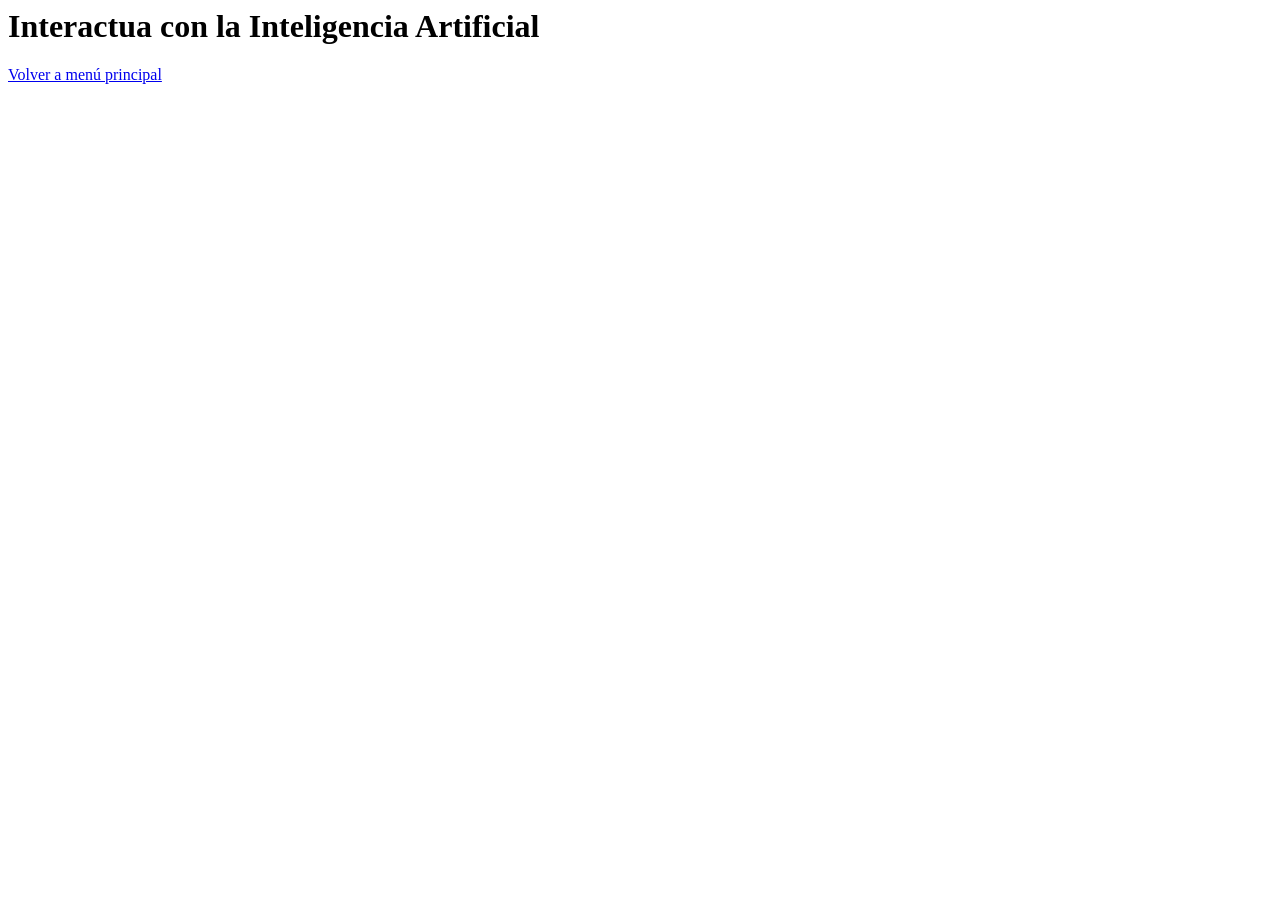
<file: pages/ChatBot.html>
<html lang="en">
<head>
    <meta charset="UTF-8">
    <meta name="viewport" content="width=device-width, initial-scale=1.0">
    <title>TuMejorPrecio</title>
</head>
<body>
    <h1>Interactua con la Inteligencia Artificial</h1>
    <a href="./index.html">Volver a menú principal</a>
</body>
</html>
</file>
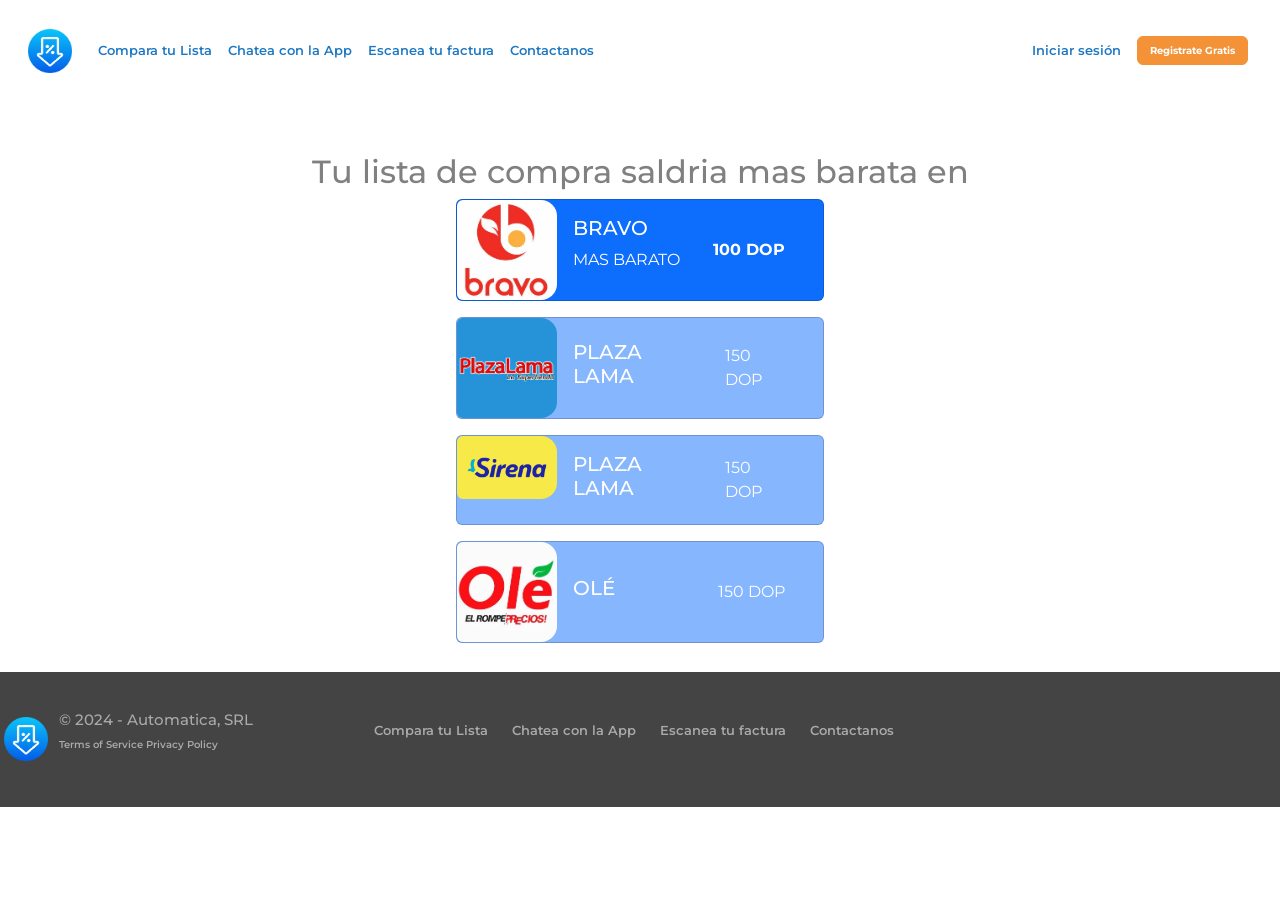
<file: pages/compareprices.html>
<html lang="en">
<head>
    <meta charset="UTF-8">
    <meta name="viewport" content="width=device-width, initial-scale=1.0">
    <link href="https://cdn.jsdelivr.net/npm/bootstrap@5.3.2/dist/css/bootstrap.min.css" rel="stylesheet" integrity="sha384-T3c6CoIi6uLrA9TneNEoa7RxnatzjcDSCmG1MXxSR1GAsXEV/Dwwykc2MPK8M2HN" crossorigin="anonymous">
    <link rel="stylesheet" href="../css/main.css">
    <link rel="preconnect" href="https://fonts.googleapis.com">
    <link rel="preconnect" href="https://fonts.gstatic.com" crossorigin>
    <link href="https://fonts.googleapis.com/css2?family=Montserrat:ital,wght@0,100..900;1,100..900&display=swap" rel="stylesheet">
    <link rel="shortcut icon" href="../images/Lista de Compra Baja.png" type="image/x-icon">
    <meta name="description" content="Descubre dónde comprar más barato con Tu Mejor Lista de Compra. Compara precios en supermercados de República Dominicana y ahorra en cada compra. ¡Empieza a ahorrar ahora!">
    <meta name="keywords" content="precios bajos,supermercados, mercados, colmados,ahorro, comparador de precios, barato"> 
    <title>Comparador de Precios/</title>
</head>


<body id="comparepricesPag">

    <!-- <header>
            <a href="../index.html">
                <img src="../images/Lista de Compra Baja.png" class="img-fluid" width="50" alt="..."></a>
    </header> -->

    <header>
      <div class="container-fluid d-flex">
                          <nav class="navbar navbar-expand-lg bg-body-tertiary" style="background-color: white !important">
                              <div class="container-fluid d-flex flex-row">
                                <a class="navbar-brand" href="../index.html"><img src="../images/Lista de Compra Baja.png" alt=""></a>
                                <button class="navbar-toggler" type="button" data-bs-toggle="collapse" data-bs-target="#navbarNav" aria-controls="navbarNav" aria-expanded="false" aria-label="Toggle navigation">
                                    <span class="navbar-toggler-icon"></span>
                                </button>
                                <div class="collapse navbar-collapse d-flex justify-content-between" id="navbarNav">
                                  <ul class="navbar-nav ">
                                    <li class="nav-item">
                                      <a class="nav-link active" aria-current="page" href="../pages/selectprices.html">Compara tu Lista</a>
                                    </li>
                                    <li class="nav-item text-white">
                                      <a class="nav-link " href="../pages/selectprices.html">Chatea con la App</a>
                                    </li>
                                    <li class="nav-item">
                                      <a class="nav-link" href="../pages/selectprices.html">Escanea tu factura</a>
                                    </li>
                                    <li class="nav-item">
                                      <a class="nav-link" href="../pages/login.html">Contactanos</a>
                                    </li>
                                    <!-- <li class="nav-item">
                                      <a class="nav-link disabled" aria-disabled="true">Disabled</a>
                                    </li> -->
                                  </ul>
                                  <ul class="navbar-nav ">
                                    <li class="nav-item">
                                      <a class="nav-link active" aria-current="page" href="../pages/login.html">Iniciar sesión</a>
                                    </li>
                                    <li class="nav-item">
                                      <a class="nav-link active" aria-current="page" href="../pages/login.html"><button type="button" class="btn btn-warning text-white" style="background-color: f39237;border-color: f39237;font-weight: bold !important;font-size: 10px;">Registrate Gratis</button></a>

                                    </li>
                                  </ul>
                                </div>
                                <!-- <div class="collapse navbar-collapse" id="navbarNav">
                                  <ul class="navbar-nav d-flex justify-content-center">
                                    <li class="nav-item">
                                      <a class="nav-link active" aria-current="page" href="./pages/login.html">Iniciar sesión</a>
                                    </li>
                                    <li class="nav-item">
                                      <a class="nav-link active" aria-current="page" href="./pages/login.html"><button type="button" class="btn btn-warning text-white" style="background-color: f39237;font-weight: bold !important;font-size: 10px;">Registrate Gratis</button></a>

                                    </li>
                                  </ul>
                                </div> -->
                              </div>
                            </nav>
          </div>     
    </header>
    
    <main>
                <div class="main_tittle_comparprices">
                        <h2>Tu lista de compra saldria mas barata en</h2>
                </div>
            <div class="container-fluid d-flex flex-column" style="width: unset;">
                <div class="card mb-3 bg-primary text-white" style="max-width:450px;">
                    <div class="row g-0 ">
                      <div class="col-4 col-md-4 " style="max-width: 100px;">
                        <img src="../images/bravo spmkt.jpg" class="img-fluid rounded-start rounded-4" alt="...">
                      </div>
                      <div class="col-4 col-md-8 d-flex flex-row  ">
                        <div class="card-body">
                          <h5 class="card-title">BRAVO</h5>
                          <p class="card-text ">MAS BARATO</p>
                        </div>
                        <div class="card-body d-flex align-items-center justify-content-end">
                            <p class="card-text fw-bold">100 DOP</p>
                        </div>
                      </div>
                    </div>
                  </div>
                <div class="card mb-3 bg-primary text-white bg-opacity-50" style="max-width:450px;">
                    <div class="row g-0 ">
                      <div class="col-4 col-md-4 " style="max-width: 100px;">
                        <img src="../images/plazalama spmkt.jpg" class="img-fluid rounded-start rounded-4" alt="...">
                      </div>
                      <div class="col-4 col-md-8 d-flex flex-row  ">
                        <div class="card-body d-flex align-items-center">
                          <h5 class="card-title">PLAZA LAMA</h5>
                        </div>
                        <div class="card-body d-flex align-items-center justify-content-end">
                            <p class="card-text">150 DOP</p>
                        </div>
                      </div>
                    </div>
                  </div>
                  <div class="card mb-3 bg-primary text-white bg-opacity-50" style="max-width:450px;">
                    <div class="row g-0 ">
                      <div class="col-4 col-md-4 " style="max-width: 100px;">
                        <img src="../images/sirena spmkt.png" class="img-fluid rounded-start rounded-4" alt="...">
                      </div>
                      <div class="col-4 col-md-8 d-flex flex-row  ">
                        <div class="card-body d-flex align-items-center">
                          <h5 class="card-title">PLAZA LAMA</h5>
                        </div>
                        <div class="card-body d-flex align-items-center justify-content-end">
                            <p class="card-text">150 DOP</p>
                        </div>
                      </div>
                    </div>
                  </div>
                  <div class="card mb-3 bg-primary text-white bg-opacity-50" style="max-width:450px;">
                    <div class="row g-0 ">
                      <div class="col-4 col-md-4 " style="max-width: 100px;">
                        <img src="../images/ole spmkt.jpg" class="img-fluid rounded-start rounded-4" alt="...">
                      </div>
                      <div class="col-4 col-md-8 d-flex flex-row  ">
                        <div class="card-body d-flex align-items-center">
                          <h5 class="card-title">OLÉ</h5>
                        </div>
                        <div class="card-body d-flex align-items-center justify-content-end">
                            <p class="card-text">150 DOP</p>
                        </div>
                      </div>
                    </div>
                  </div>
            </div>
    </main>

    <footer id="footerIndextest1">
      <nav>
        <div class="footer-left-image-indextest1">
            <a href="../index.html" class="image-footer-indextest1">
                <img src="../images/Lista de Compra Baja.png" alt="Tu Mejor lista de precios" ></a>
            </div>
            <div class="footer-left-text-indextest1">
                <h2>© 2024 - Automatica, SRL</h2>
                <p>Terms of Service   Privacy Policy</p>
            </div>
            
        
            <ul class="footer-menu-item1-indextest1">
                <li><a href="../pages/selectprices.html">Compara tu Lista</a></li>
                <li><a href="../pages/selectprices.html">Chatea con la App</a></li>
                <li><a href="../pages/selectprices.html">Escanea tu factura</a></li>
                <li><a href="../pages/login.html">Contactanos</a></li>
             </ul>
      </nav>
    </footer>

    <script src="https://cdn.jsdelivr.net/npm/bootstrap@5.3.2/dist/js/bootstrap.bundle.min.js" integrity="sha384-C6RzsynM9kWDrMNeT87bh95OGNyZPhcTNXj1NW7RuBCsyN/o0jlpcV8Qyq46cDfL" crossorigin="anonymous"></script>
</body>
</html>
</file>
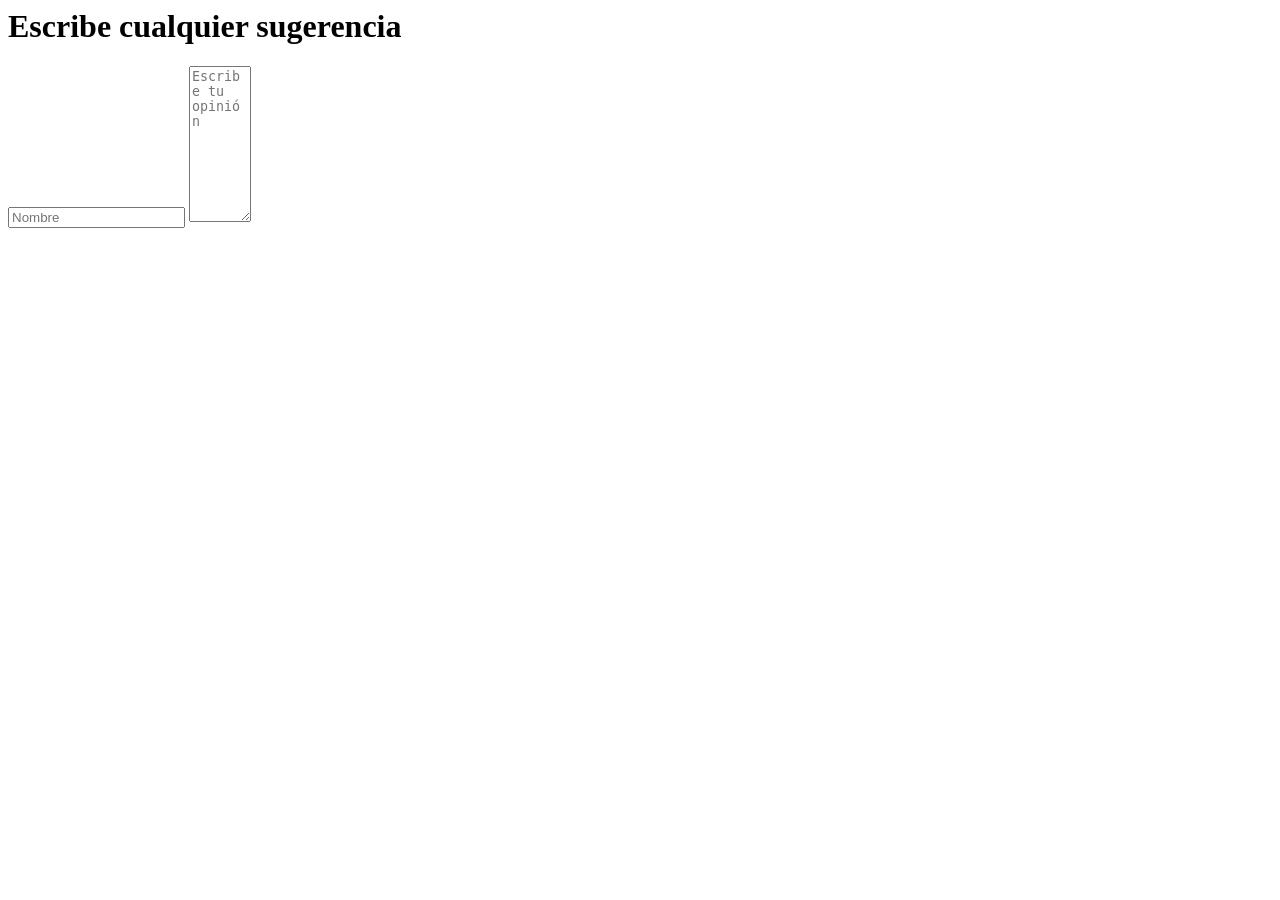
<file: pages/contact.html>
<html lang="en">
<head>
    <meta charset="UTF-8">
    <meta name="viewport" content="width=device-width, initial-scale=1.0">
    <title>Contactanos</title>
</head>
<body>
    
    <h1>Escribe cualquier sugerencia</h1>
    <form action="">
        <input type="text" placeholder="Nombre">
        <textarea name="" id="" cols="5" rows="10" placeholder="Escribe tu opinión"></textarea>

    </form>



</body>
</html>
</file>
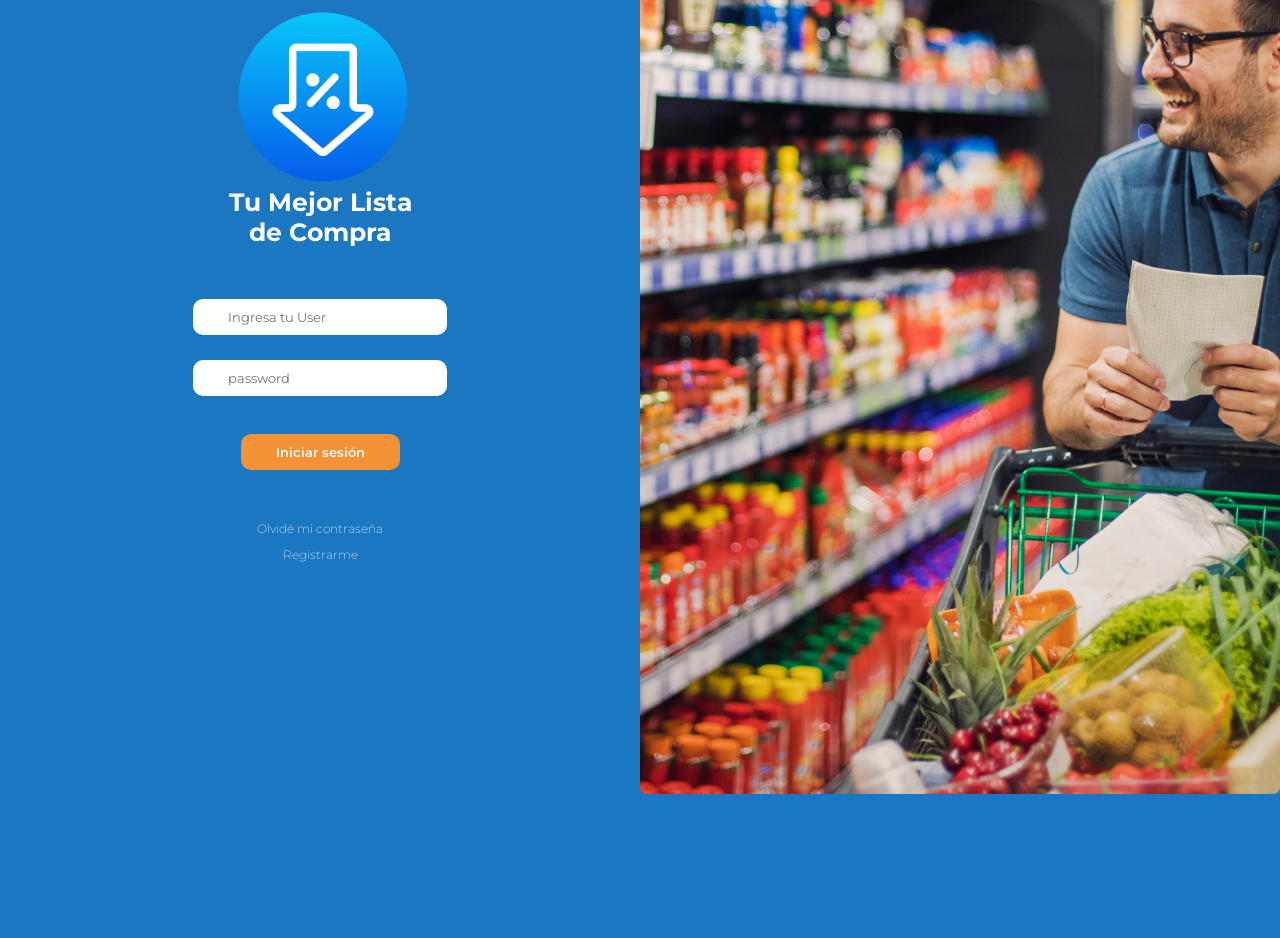
<file: pages/login.html>
<html lang="en">
<head>
    <meta charset="UTF-8">
    <meta name="viewport" content="width=device-width, initial-scale=1.0">
    <title>Tu Mejor Lista de Compra/Log In</title>
    <link rel="preconnect" href="https://fonts.googleapis.com">
    <link rel="preconnect" href="https://fonts.gstatic.com" crossorigin>
    <link href="https://fonts.googleapis.com/css2?family=Montserrat:ital,wght@0,100..900;1,100..900&display=swap" rel="stylesheet">
    <link rel="shortcut icon" href="../images/Lista de Compra Baja.png" type="image/x-icon">
    <link rel="stylesheet" href="../css/main.css">
</head>
<body id="bodyLogin">
    
    <main class="main-login">
        <div class="main-tittle-login">
            <a href="../index.html"><img src="../images/Lista de Compra Baja.png" alt="Logo de Tu mejor precio app"></a>
            <h1>Tu Mejor Lista de Compra</h1>
    
            
            <form action="">
            <input type="text" placeholder="Ingresa tu User">
            <input type="password" placeholder="password">   
            <input type="submit" value="Iniciar sesión">
            </form>
    
            <div class="main-forgetlogin">
                <h3 class="main-forgetlogin1">Olvidé mi contraseña</h3>
                <h3 class="main-forgetlogin2">Registrarme</h3>
            </div>
        </div>
        
        <div class="login-image-mc">
            <img src="../images/hombre comprando.png" alt="">
        </div>


    </main>


</body>
</html>
</file>
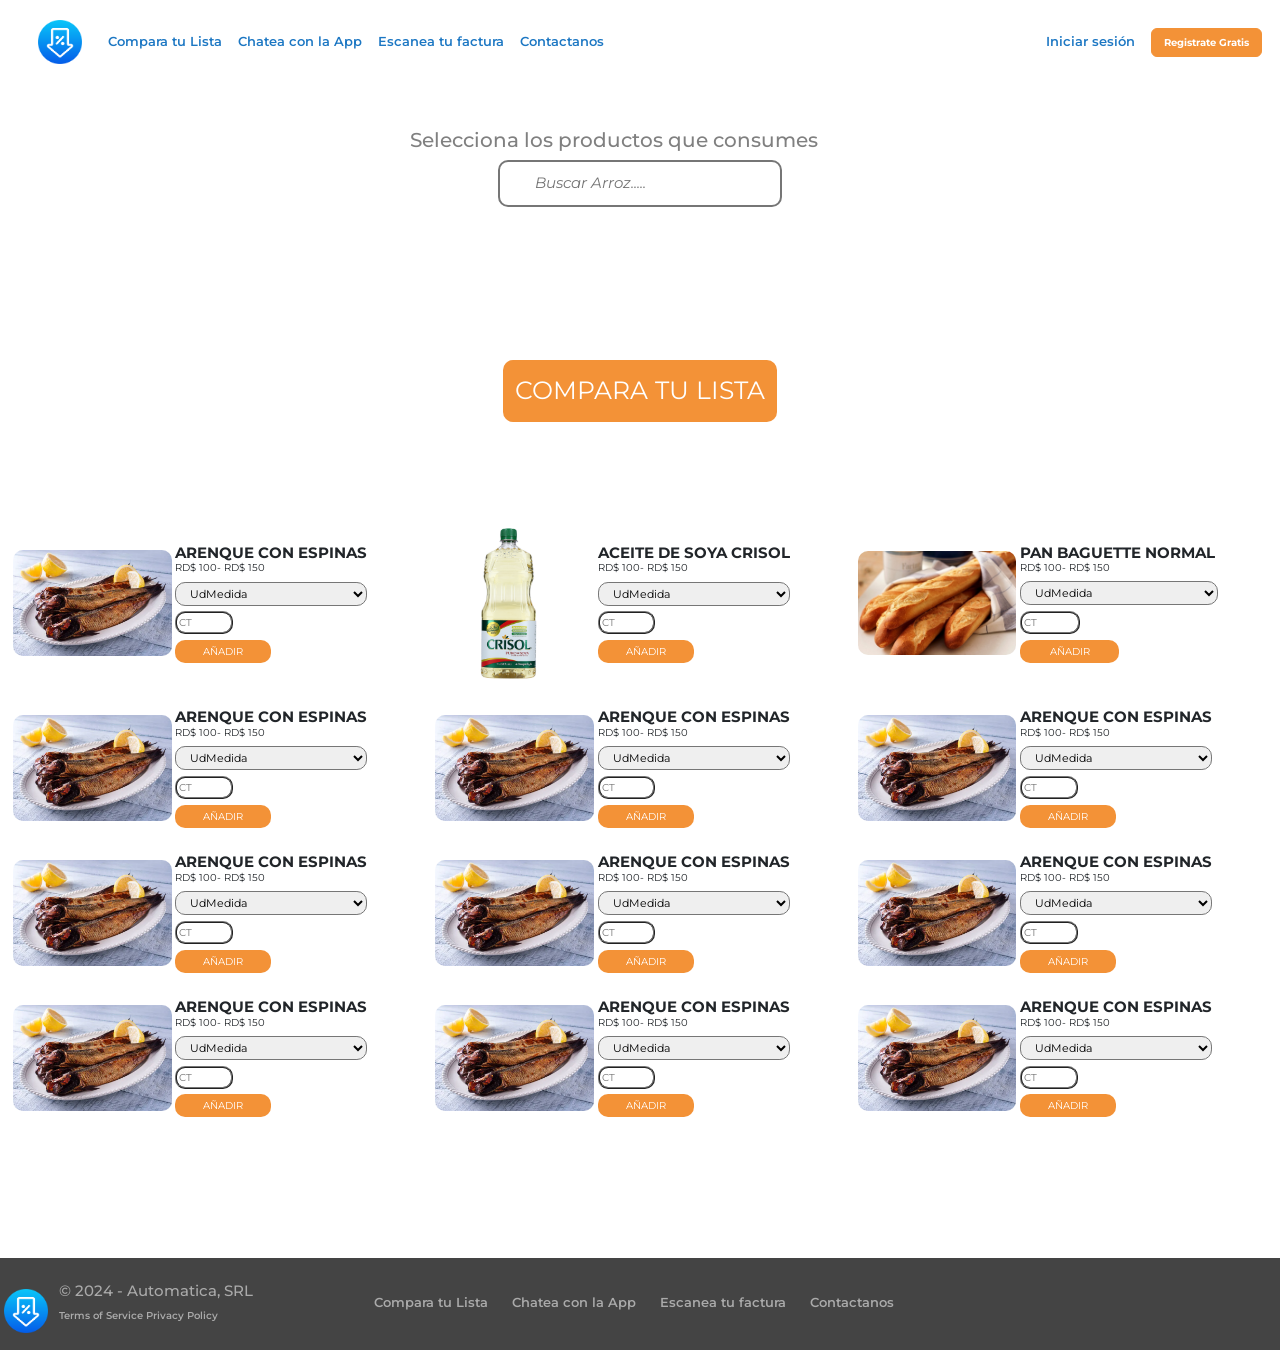
<file: pages/selectprices.html>
<html lang="en">
<head>
    <meta charset="UTF-8">
    <meta name="viewport" content="width=device-width, initial-scale=1.0">
    <link href="https://cdn.jsdelivr.net/npm/bootstrap@5.3.2/dist/css/bootstrap.min.css" rel="stylesheet" integrity="sha384-T3c6CoIi6uLrA9TneNEoa7RxnatzjcDSCmG1MXxSR1GAsXEV/Dwwykc2MPK8M2HN" crossorigin="anonymous">
    <link rel="stylesheet" href="../css/main.css">
    <link rel="preconnect" href="https://fonts.googleapis.com">
    <link rel="preconnect" href="https://fonts.gstatic.com" crossorigin>
    <link href="https://fonts.googleapis.com/css2?family=Montserrat:ital,wght@0,100..900;1,100..900&display=swap" rel="stylesheet">
    <link rel="shortcut icon" href="../images/Lista de Compra Baja.png" type="image/x-icon">
    <meta name="description" content="Descubre dónde comprar más barato con Tu Mejor Lista de Compra. Compara precios en supermercados de República Dominicana y ahorra en cada compra. ¡Empieza a ahorrar ahora!">
    <meta name="keywords" content="precios bajos,supermercados, mercados, colmados,ahorro, comparador de precios, barato">
    <title>Compara tu lista|Tu Mejor Lista de Precios</title>
</head>
<body class="body-selectprices">

    
    <!-- <header style="background-color: unset;">
        <a href="../index.html">
            <img src="../images/Lista de Compra Baja.png" alt="Tu Mejor lista de precios" ></a>
        <h2>Selecciona los productos que consumes</h2>  
    </header> -->

    <header style="background-color: unset;">
        <div class="container-fluid d-flex">
                            <nav class="navbar navbar-expand-lg bg-body-tertiary" style="background-color: white !important">
                                <div class="container-fluid d-flex flex-row">
                                  <a class="navbar-brand" href="../index.html"><img src="../images/Lista de Compra Baja.png" alt=""></a>
                                  <button class="navbar-toggler" type="button" data-bs-toggle="collapse" data-bs-target="#navbarNav" aria-controls="navbarNav" aria-expanded="false" aria-label="Toggle navigation">
                                      <span class="navbar-toggler-icon"></span>
                                  </button>
                                  <div class="collapse navbar-collapse d-flex justify-content-between" id="navbarNav">
                                    <ul class="navbar-nav ">
                                      <li class="nav-item">
                                        <a class="nav-link active" aria-current="page" href="../pages/selectprices.html">Compara tu Lista</a>
                                      </li>
                                      <li class="nav-item text-white">
                                        <a class="nav-link " href="../pages/selectprices.html">Chatea con la App</a>
                                      </li>
                                      <li class="nav-item">
                                        <a class="nav-link" href="../pages/selectprices.html">Escanea tu factura</a>
                                      </li>
                                      <li class="nav-item">
                                        <a class="nav-link" href="../pages/login.html">Contactanos</a>
                                      </li>
                                      <!-- <li class="nav-item">
                                        <a class="nav-link disabled" aria-disabled="true">Disabled</a>
                                      </li> -->
                                    </ul>
                                    <ul class="navbar-nav ">
                                      <li class="nav-item">
                                        <a class="nav-link active" aria-current="page" href="../pages/login.html">Iniciar sesión</a>
                                      </li>
                                      <li class="nav-item">
                                        <a class="nav-link active" aria-current="page" href="../pages/login.html"><button type="button" class="btn btn-warning text-white" style="background-color: f39237;border-color: f39237;font-weight: bold !important;font-size: 10px;">Registrate Gratis</button></a>
  
                                      </li>
                                    </ul>
                                  </div>
                                  <!-- <div class="collapse navbar-collapse" id="navbarNav">
                                    <ul class="navbar-nav d-flex justify-content-center">
                                      <li class="nav-item">
                                        <a class="nav-link active" aria-current="page" href="./pages/login.html">Iniciar sesión</a>
                                      </li>
                                      <li class="nav-item">
                                        <a class="nav-link active" aria-current="page" href="./pages/login.html"><button type="button" class="btn btn-warning text-white" style="background-color: f39237;font-weight: bold !important;font-size: 10px;">Registrate Gratis</button></a>
  
                                      </li>
                                    </ul>
                                  </div> -->
                                </div>
                              </nav>
            </div>     
      </header>



    <main class="main-selectprices">
        <div class="h-Titules" >
            <!-- <a href="../index.html">
                <img src="../images/Lista de Compra Baja.png" alt="Tu Mejor lista de precios" ></a> -->
            <h2>Selecciona los productos que consumes</h2>
        </div>
                    <form action="" class="form-search">
                    <input type="search" name="" id="" placeholder="Buscar Arroz....." autocomplete="on">
                    </form>

                    <div class="main-selectprices-btn">
                        <a href="./compareprices.html"> <input type="submit" value="COMPARA TU LISTA"></a>
                  </div>
                <div class="main-selectprices-items" >
                        <div class="selectprices-item1">
                            <div class="selectprices-item1-image"><img src="../images/Arenque.webp" alt="Arenque"></div>
                                <div class="selectprices-item-1-content">
                                    <h3>ARENQUE CON ESPINAS</h3>
                                    <P>RD$ 100- RD$ 150</P>
                                        <form action="">
                                            <select name="udmedida" id="" >
                                                <option value="udmedida" selected disabled>UdMedida</option>
                                                <option value="libra">LIBRA</option>
                                                <option value="1/4">1/4</option>
                                            </select>
                                            <input type="number" name="Cantidad" id="" placeholder="CT">
                                            <input type="submit" value="AÑADIR">
                                        </form>
                                </div>  
                        </div>
                        <div class="selectprices-item1">
                            <div class="selectprices-item1-image"><img src="../images/AceiteSoyaCrisol.png" alt="Arenque"></div>
                                <div class="selectprices-item-1-content">
                                    <h3>ACEITE DE SOYA CRISOL</h3>
                                    <P>RD$ 100- RD$ 150</P>
                                        <form action="">
                                            <select name="udmedida" id="" >
                                                <option value="udmedida" selected disabled>UdMedida</option>
                                                <option value="BOTELLA 16 OZ">BOTELLA 16 OZ</option>
                                                <option value="GALÓN 128 OZ">GALÓN 128 OZ</option>
                                            </select>
                                            <input type="number" name="Cantidad" id="" placeholder="CT">
                                            <input type="submit" value="AÑADIR">
                                        </form>
                                </div>  
                        </div>
                        <div class="selectprices-item1">
                            <div class="selectprices-item1-image"><img src="../images/Pan Baguette.jpg" alt="Arenque"></div>
                                <div class="selectprices-item-1-content">
                                    <h3>PAN BAGUETTE NORMAL</h3>
                                    <P>RD$ 100- RD$ 150</P>
                                        <form action="">
                                            <select name="udmedida" id="" >
                                                <option value="udmedida" selected disabled>UdMedida</option>
                                                <option value="VIGA FAMILIAR 850 GRAMO">VIGA FAMILIAR 850 GRAMO</option>
                                            </select>
                                            <input type="number" name="Cantidad" id="" placeholder="CT">
                                            <input type="submit" value="AÑADIR">
                                        </form>
                                </div>  
                        </div>
                        <div class="selectprices-item1">
                            <div class="selectprices-item1-image"><img src="../images/Arenque.webp" alt="Arenque"></div>
                                <div class="selectprices-item-1-content">
                                    <h3>ARENQUE CON ESPINAS</h3>
                                    <P>RD$ 100- RD$ 150</P>
                                        <form action="">
                                            <select name="udmedida" id="" >
                                                <option value="udmedida" selected disabled>UdMedida</option>
                                                <option value="libra">LIBRA</option>
                                                <option value="1/4">1/4</option>
                                            </select>
                                            <input type="number" name="Cantidad" id="" placeholder="CT">
                                            <input type="submit" value="AÑADIR">
                                        </form>
                                </div>  
                        </div>
                        <div class="selectprices-item1">
                            <div class="selectprices-item1-image"><img src="../images/Arenque.webp" alt="Arenque"></div>
                                <div class="selectprices-item-1-content">
                                    <h3>ARENQUE CON ESPINAS</h3>
                                    <P>RD$ 100- RD$ 150</P>
                                        <form action="">
                                            <select name="udmedida" id="" >
                                                <option value="udmedida" selected disabled>UdMedida</option>
                                                <option value="libra">LIBRA</option>
                                                <option value="1/4">1/4</option>
                                            </select>
                                            <input type="number" name="Cantidad" id="" placeholder="CT">
                                            <input type="submit" value="AÑADIR">
                                        </form>
                                </div>  
                        </div>
                        <div class="selectprices-item1">
                            <div class="selectprices-item1-image"><img src="../images/Arenque.webp" alt="Arenque"></div>
                                <div class="selectprices-item-1-content">
                                    <h3>ARENQUE CON ESPINAS</h3>
                                    <P>RD$ 100- RD$ 150</P>
                                        <form action="">
                                            <select name="udmedida" id="" >
                                                <option value="udmedida" selected disabled>UdMedida</option>
                                                <option value="libra">LIBRA</option>
                                                <option value="1/4">1/4</option>
                                            </select>
                                            <input type="number" name="Cantidad" id="" placeholder="CT">
                                            <input type="submit" value="AÑADIR">
                                        </form>
                                </div>  
                        </div>
                        <div class="selectprices-item1">
                            <div class="selectprices-item1-image"><img src="../images/Arenque.webp" alt="Arenque"></div>
                                <div class="selectprices-item-1-content">
                                    <h3>ARENQUE CON ESPINAS</h3>
                                    <P>RD$ 100- RD$ 150</P>
                                        <form action="">
                                            <select name="udmedida" id="" >
                                                <option value="udmedida" selected disabled>UdMedida</option>
                                                <option value="libra">LIBRA</option>
                                                <option value="1/4">1/4</option>
                                            </select>
                                            <input type="number" name="Cantidad" id="" placeholder="CT">
                                            <input type="submit" value="AÑADIR">
                                        </form>
                                </div>  
                        </div>
                        <div class="selectprices-item1">
                            <div class="selectprices-item1-image"><img src="../images/Arenque.webp" alt="Arenque"></div>
                                <div class="selectprices-item-1-content">
                                    <h3>ARENQUE CON ESPINAS</h3>
                                    <P>RD$ 100- RD$ 150</P>
                                        <form action="">
                                            <select name="udmedida" id="" >
                                                <option value="udmedida" selected disabled>UdMedida</option>
                                                <option value="libra">LIBRA</option>
                                                <option value="1/4">1/4</option>
                                            </select>
                                            <input type="number" name="Cantidad" id="" placeholder="CT">
                                            <input type="submit" value="AÑADIR">
                                        </form>
                                </div>  
                        </div>
                        <div class="selectprices-item1">
                            <div class="selectprices-item1-image"><img src="../images/Arenque.webp" alt="Arenque"></div>
                                <div class="selectprices-item-1-content">
                                    <h3>ARENQUE CON ESPINAS</h3>
                                    <P>RD$ 100- RD$ 150</P>
                                        <form action="">
                                            <select name="udmedida" id="" >
                                                <option value="udmedida" selected disabled>UdMedida</option>
                                                <option value="libra">LIBRA</option>
                                                <option value="1/4">1/4</option>
                                            </select>
                                            <input type="number" name="Cantidad" id="" placeholder="CT">
                                            <input type="submit" value="AÑADIR">
                                        </form>
                                </div>  
                        </div>
                        <div class="selectprices-item1">
                            <div class="selectprices-item1-image"><img src="../images/Arenque.webp" alt="Arenque"></div>
                                <div class="selectprices-item-1-content">
                                    <h3>ARENQUE CON ESPINAS</h3>
                                    <P>RD$ 100- RD$ 150</P>
                                        <form action="">
                                            <select name="udmedida" id="" >
                                                <option value="udmedida" selected disabled>UdMedida</option>
                                                <option value="libra">LIBRA</option>
                                                <option value="1/4">1/4</option>
                                            </select>
                                            <input type="number" name="Cantidad" id="" placeholder="CT">
                                            <input type="submit" value="AÑADIR">
                                        </form>
                                </div>  
                        </div>
                        <div class="selectprices-item1">
                            <div class="selectprices-item1-image"><img src="../images/Arenque.webp" alt="Arenque"></div>
                                <div class="selectprices-item-1-content">
                                    <h3>ARENQUE CON ESPINAS</h3>
                                    <P>RD$ 100- RD$ 150</P>
                                        <form action="">
                                            <select name="udmedida" id="" >
                                                <option value="udmedida" selected disabled>UdMedida</option>
                                                <option value="libra">LIBRA</option>
                                                <option value="1/4">1/4</option>
                                            </select>
                                            <input type="number" name="Cantidad" id="" placeholder="CT">
                                            <input type="submit" value="AÑADIR">
                                        </form>
                                </div>  
                        </div>
                        <div class="selectprices-item1">
                            <div class="selectprices-item1-image"><img src="../images/Arenque.webp" alt="Arenque"></div>
                                <div class="selectprices-item-1-content">
                                    <h3>ARENQUE CON ESPINAS</h3>
                                    <P>RD$ 100- RD$ 150</P>
                                        <form action="">
                                            <select name="udmedida" id="" >
                                                <option value="udmedida" selected disabled>UdMedida</option>
                                                <option value="libra">LIBRA</option>
                                                <option value="1/4">1/4</option>
                                            </select>
                                            <input type="number" name="Cantidad" id="" placeholder="CT">
                                            <input type="submit" value="AÑADIR">
                                        </form>
                                </div>  
                        </div>
                </div>

    </main>
    <footer id="footerIndextest1">
      <nav>
        <div class="footer-left-image-indextest1">
            <a href="../index.html" class="image-footer-indextest1">
                <img src="../images/Lista de Compra Baja.png" alt="Tu Mejor lista de precios" ></a>
            </div>
            <div class="footer-left-text-indextest1">
                <h2>© 2024 - Automatica, SRL</h2>
                <p>Terms of Service   Privacy Policy</p>
            </div>
            
        
            <ul class="footer-menu-item1-indextest1">
                <li><a href="../pages/selectprices.html">Compara tu Lista</a></li>
                <li><a href="../pages/selectprices.html">Chatea con la App</a></li>
                <li><a href="../pages/selectprices.html">Escanea tu factura</a></li>
                <li><a href="../pages/login.html">Contactanos</a></li>
             </ul>
      </nav>
    </footer>
    <script src="https://cdn.jsdelivr.net/npm/bootstrap@5.3.2/dist/js/bootstrap.bundle.min.js" integrity="sha384-C6RzsynM9kWDrMNeT87bh95OGNyZPhcTNXj1NW7RuBCsyN/o0jlpcV8Qyq46cDfL" crossorigin="anonymous"></script>
</body>
</html>
</file>
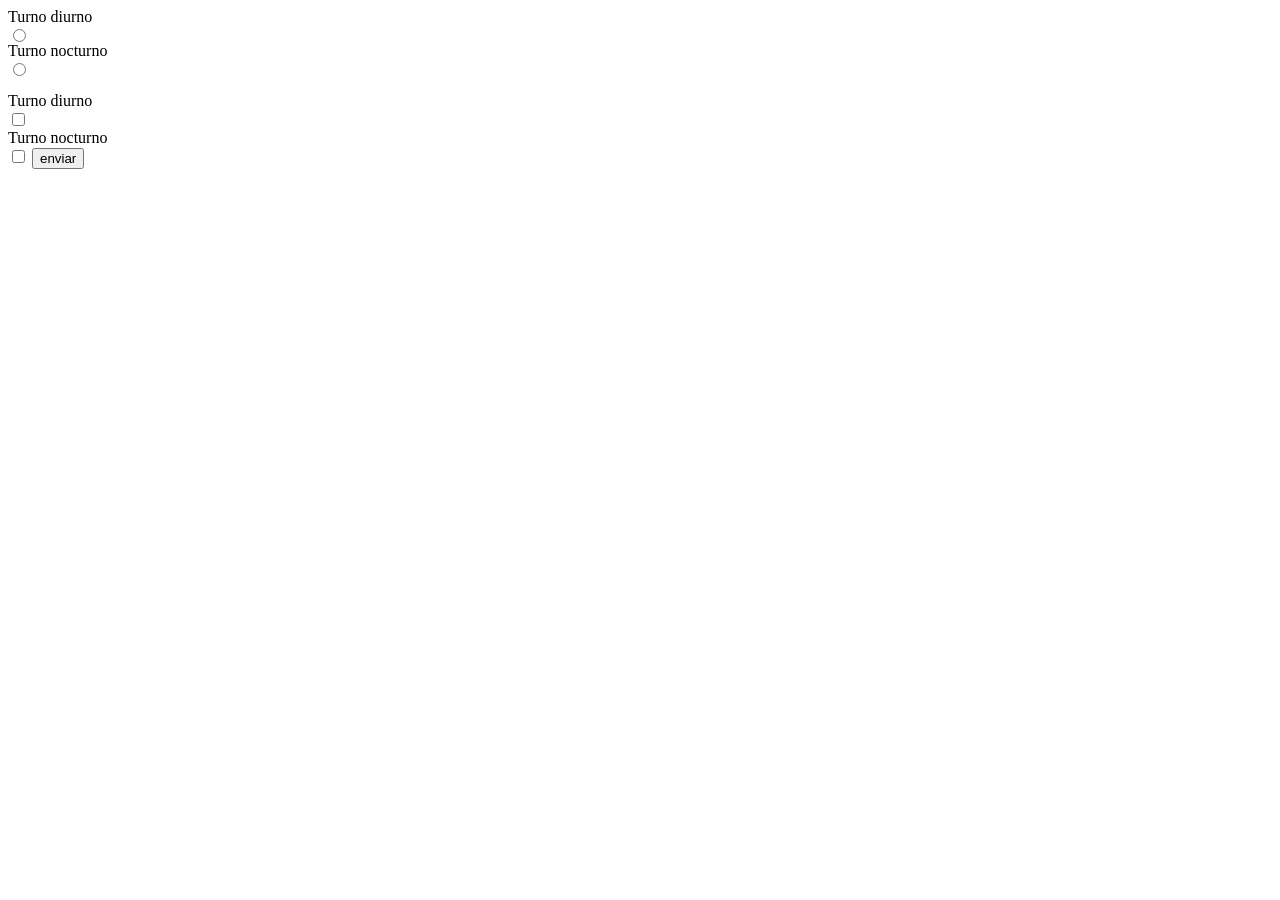
<file: pages/survey.html>
<html lang="en">
<head>
    <meta charset="UTF-8">
    <meta name="viewport" content="width=device-width, initial-scale=1.0">
    <title>Encuesta</title>
</head>
<body>
    <form action="">
    <div>Turno diurno</div>
    <input type="radio" name="turno" value="diurno">
    <div>Turno nocturno</div>
    <input type="radio" name="turno" value="nocturno">
    </form>

    <form action="">
        <div>Turno diurno</div>
        <input type="checkbox" name="turno" value="diurno">
        <div>Turno nocturno</div>
        <input type="checkbox" name="turno" value="nocturno">
        <input type="submit" value="enviar">
        </form>

</body>
</html>
</file>
<file: css/main.css>
@charset "UTF-8";
* {
  margin: 0;
  padding: 0;
  font-family: Montserrat, sans-serif;
}

@keyframes aparecer {
  0% {
    opacity: 0;
  }
  100% {
    opacity: 1;
  }
}
header .collapse .navbar-collapse .d-flex .justify-content-between {
  display: flex !important;
  justify-content: space-between !important;
}
header nav {
  width: 100%;
  font-size: small;
  font-weight: 580;
  display: flex;
  flex-direction: row;
  justify-content: space-between;
  align-items: center;
  margin-top: 1%;
  position: fixed;
  padding: 12px 10px;
  background-color: #1c77c3;
}
header nav img {
  width: 50;
  display: flex;
  margin-left: 2%;
}
header .image-header {
  width: 50;
  margin-left: 2%;
}
header nav ul {
  text-decoration: none;
  list-style-type: none;
  display: flex;
  flex-direction: row;
  justify-content: space-between;
  align-items: center;
}
header nav ul a {
  text-decoration: none;
  color: white;
  padding: 12px;
}
header nav ul a:active {
  color: gray;
}

.header-menu-item1 {
  margin-left: 10%;
}

.header-menu-item2 {
  margin-right: 1.5%;
}

.header-menu-item2-botton a {
  background-color: f39237;
  border-radius: 0.63rem;
  border-color: #f39237 !important;
}

.header-menu-item2-botton a:hover {
  background-color: white;
  color: #f39237;
  border-radius: 0.63rem;
  border-color: #f39237;
}

body header {
  background-color: #1c77c3;
}
body main {
  background-color: #1c77c3;
}

/* boton header hover */
#seccionIndexTest1 .btn.btn-warning.text-white:hover {
  background-color: white !important;
  color: #f39237 !important;
}

#navbarNav .nav-link {
  color: white !important;
}

.text-center {
  color: white !important;
}

.main_h1_tittlindext {
  display: flex;
  text-align: center;
  font-weight: bolder;
  color: white;
}

/* IndexTest Html */
#seccionIndexTest3 .main_h2_section3 {
  display: flex !important;
  text-align: center !important;
}

.row.d-flex.flex-row-reverse #seccionIndexTest3:nth-child(3) {
  margin-top: 5% !important;
}

/* boton del fron principal */
.btn.btn-warning.text-white #seccionIndexTest1:hover {
  background-color: white !important;
  color: #f39237 !important;
}

.main_h1_tittlindext3 {
  display: flex;
  text-align: center;
  font-weight: bolder;
  color: #021f54;
}

/* Estilo de la pagina Log In */
#bodyLogin {
  background-color: #1c77c3;
}
#bodyLogin .main-login {
  display: flex;
  flex-direction: row;
  color: white;
  margin-top: -3%;
}
#bodyLogin .main-login h1 {
  margin-top: -7%;
  font-size: 25px;
  width: 210px;
  text-align: center;
}
#bodyLogin .main-login .main-tittle-login, #bodyLogin .main-login .main-tittle-login form {
  display: flex;
  flex-direction: column;
  justify-content: space-evenly;
  align-items: center;
}
#bodyLogin .main-login .main-tittle-login form input {
  background-color: white;
  border-style: none;
  border-radius: 0.63rem;
  padding: 10px 35px;
  margin: 5%;
}
#bodyLogin .main-login .main-tittle-login form [type=submit] {
  background-color: f39237;
  border-radius: 0.63rem;
  padding: 10px 35px;
  color: white;
  margin-top: 10%;
  font-weight: 580;
}
#bodyLogin .main-login .main-tittle-login a {
  width: 30%;
  margin-left: 1%;
}
#bodyLogin .main-login .main-tittle-login img {
  width: 100%;
}
#bodyLogin .main-login .main-tittle-login .main-forgetlogin {
  display: flex;
  flex-direction: column;
  text-align: center;
  font-size: 10px;
}
#bodyLogin .main-login .main-tittle-login .main-forgetlogin .main-forgetlogin2 {
  margin-top: 10%;
}
#bodyLogin .main-login .main-tittle-login .main-forgetlogin .main-forgetlogin1, #bodyLogin .main-login .main-tittle-login .main-forgetlogin .main-forgetlogin2 {
  font-weight: 200;
}
#bodyLogin .login-image-mc img {
  height: 130%;
  width: 100%;
  border-radius: 0.44rem;
  object-fit: cover;
  object-position: center;
}

@media (max-width: 480px) {
  /* login para mobiles */
  #bodyLogin {
    background-color: #1c77c3;
  }
  #bodyLogin .main-login {
    display: flex;
    color: white;
    margin-top: 8%;
  }
  #bodyLogin .main-login .main-tittle-login h1 {
    margin-top: 2%;
    font-size: 40px;
    width: 80%;
  }
  #bodyLogin .main-login .main-tittle-login img {
    margin-top: 15%;
  }
  #bodyLogin .main-login .main-tittle-login form {
    margin-top: 10%;
  }
  #bodyLogin .main-login .main-tittle-login form input {
    padding: 20px 55px;
  }
  #bodyLogin .main-login .main-tittle-login form [type=submit] {
    font-size: 17px;
  }
  #bodyLogin .main-login .main-forgetlogin {
    margin-top: 5%;
    font-size: 12px;
  }
  #bodyLogin .login-image-mc img {
    display: none;
  }
}
/* Estilo de la pagina Select Prices */
/* Estilo GRID */
.body-selectprices {
  display: grid;
  grid-template-columns: repeat(3, 1fr);
  grid-template-rows: auto auto auto;
  grid-template-areas: "header header header" "main main main" "footer footer footer";
}
.body-selectprices header {
  background-color: white;
}
.body-selectprices header #navbarNav .nav-link {
  color: #1c77c3 !important;
}
.body-selectprices header nav ul a:active {
  color: gray;
}
.body-selectprices header .collapse .navbar-collapse .d-flex .justify-content-between {
  display: flex !important;
  justify-content: space-between !important;
}
.body-selectprices header nav {
  width: 100%;
  font-size: small;
  font-weight: 580;
  display: flex;
  flex-direction: row;
  justify-content: space-between;
  align-items: center;
  margin-top: unset;
  position: fixed;
  padding: 12px 10px;
  background-color: #1c77c3;
}
.body-selectprices header nav img {
  width: 50;
  display: flex;
  margin-left: 2%;
}
.body-selectprices header .image-header {
  width: 50;
  margin-left: 2%;
}
.body-selectprices header nav ul {
  text-decoration: none;
  list-style-type: none;
  display: flex;
  flex-direction: column;
  justify-content: space-between;
  align-items: center;
}
.body-selectprices header nav ul a {
  text-decoration: none;
  color: white;
  padding: 12px;
}
.body-selectprices header nav ul a:active {
  color: gray;
}
.body-selectprices .header-menu-item1 {
  margin-left: 10%;
}
.body-selectprices .header-menu-item2 {
  margin-right: 1.5%;
}
.body-selectprices .header-menu-item2-botton a {
  background-color: f39237;
  border-radius: 0.63rem;
  border-color: #f39237 !important;
}
.body-selectprices .header-menu-item2-botton a:hover {
  background-color: white;
  color: #f39237;
  border-radius: 0.63rem;
  border-color: #f39237;
}
.body-selectprices main {
  background-color: white;
  grid-area: main;
}
.body-selectprices footer {
  background-color: gray;
  grid-area: footer;
  margin-top: 10%;
  height: 40%;
}
.body-selectprices footer nav {
  height: 100% !important;
  width: 100%;
  font-size: small;
  font-weight: 580;
  display: flex;
  flex-direction: row;
  align-items: center;
  margin-top: 1% !important;
  position: sticky;
  justify-content: flex-start !important;
  background-color: 444444;
}

/* Main Selectprices */
.main-selectprices {
  display: flex;
  flex-direction: column;
  justify-content: center;
  margin-top: 10%;
}
.main-selectprices .h-Titules {
  /* Estilo Post Header SelectPrices */
  display: flex;
  flex-direction: row;
  align-items: center;
  color: gray;
  background-color: white;
  grid-area: header;
}
.main-selectprices .h-Titules a {
  width: 50;
  margin-left: 2%;
}
.main-selectprices .h-Titules img {
  width: 50;
}
.main-selectprices .h-Titules h2 {
  margin-left: 32%;
  font-size: 20px !important;
}
.main-selectprices .form-search {
  display: flex;
  justify-content: center;
  margin-bottom: 7%;
}
.main-selectprices .form-search input {
  border-radius: 0.63rem;
  border-style: solid;
  padding: 10px 35px;
  font-style: italic;
  font-size: 15px;
}

/* Items de buscar */
.main-selectprices-items {
  display: flex;
  flex-direction: row;
  font-size: 10px !important;
  flex-wrap: wrap;
}

.selectprices-item1 {
  display: flex;
  flex-direction: row;
  align-items: center;
  width: 31%;
  margin: 1%;
  font-size: 10px !important;
}

.selectprices-item1-image {
  width: 40%;
}
.selectprices-item1-image img {
  width: 100%;
  border-radius: 0.63rem;
  object-fit: cover;
}

.selectprices-item-1-content {
  display: flex;
  flex-direction: column;
  margin-left: 1%;
}
.selectprices-item-1-content h3 {
  font-size: 1.5em;
  font-weight: bolder;
}
.selectprices-item-1-content p {
  margin-top: -5%;
}
.selectprices-item-1-content form {
  display: flex;
  flex-direction: column;
}
.selectprices-item-1-content form select {
  border-radius: 0.63rem;
  border-style: solid;
  padding: 3px 10px;
  width: 100%;
  margin-bottom: unset;
  font-size: 11px;
  margin-top: -5%;
}
.selectprices-item-1-content form input[type=number] {
  width: 30%;
  padding: 2px;
  border-radius: 0.63rem;
  margin-bottom: 3%;
  border-style: ridge;
  font-size: 10px;
  margin-top: 3%;
}
.selectprices-item-1-content form input[type=submit] {
  width: 50%;
  background-color: f39237;
  color: white;
  border-style: none;
  padding: 4px;
  border-radius: 0.63rem;
  font-size: 10px;
  cursor: pointer;
}
.selectprices-item-1-content form input[type=submit]:hover {
  width: 50%;
  background-color: white;
  border-color: f39237;
  color: f39237;
  border-style: solid;
  border-width: 1px;
  padding: 4px;
  border-radius: 0.63rem;
  font-size: 10px;
}

.main-selectprices-btn {
  display: flex;
  justify-content: center;
  margin-top: 5%;
  margin-bottom: 7%;
}
.main-selectprices-btn input {
  background-color: f39237;
  color: white;
  border-style: none;
  padding: 12px;
  border-radius: 0.63rem;
  font-size: 25px;
  font-weight: 400;
  width: fit-content;
}
.main-selectprices-btn input:hover {
  color: f39237;
  background-color: white;
  border-style: solid;
  border-color: #f39237;
  cursor: pointer;
}

/* Pagina Compare Prices */
#comparepricesPag header {
  background-color: white;
}
#comparepricesPag header #navbarNav .nav-link {
  color: #1c77c3 !important;
}
#comparepricesPag header nav ul a:active {
  color: gray;
}
#comparepricesPag main {
  margin-top: 5%;
  background-color: white !important;
}

.main_tittle_comparprices {
  color: gray;
  display: flex;
  justify-content: center;
}

.row g-0 {
  background-color: #021f54 !important;
}

#comparepricesPag main {
  display: flex;
  flex-direction: column;
  justify-content: center;
}

/* Footer Index (Pagina Principal) */
footer nav ul {
  text-decoration: none;
  list-style-type: none;
  display: flex;
  flex-direction: row;
  justify-content: space-between;
  background-color: 444444;
}
footer nav ul a {
  text-decoration: none;
  padding: 12px;
  color: aaaaaa;
  background-color: 444444;
}

#footerIndextest1 {
  background-color: 444444;
}
#footerIndextest1 nav {
  height: 15%;
  width: 100%;
  font-size: small;
  font-weight: 580;
  display: flex;
  flex-direction: row;
  align-items: center;
  margin-top: 1%;
  position: sticky;
  justify-content: flex-start !important;
  background-color: 444444;
}
#footerIndextest1 nav img {
  width: 50;
  display: flex;
  margin-left: 2%;
  background-color: 444444;
}

.image-footer-indextest1 {
  width: 50;
  margin-left: 2%;
  background-color: 444444;
}

.footer-menu-item1-indextest1 {
  margin-left: 8%;
  padding: 7px;
  background-color: 444444;
}

.footer-left-text-indextest1 {
  font-size: 10px;
  display: flex;
  flex-direction: column;
  margin-left: 0.7%;
  color: aaaaaa;
  background-color: 444444;
}

.footer-left-text-indextest1 h2 {
  font-size: 15px;
}

@media (max-width: 480px) {
  /* Diseño Responsive para Mobiles de todas las paginas */
  .navbar-collapse {
    display: flex;
    flex-direction: column;
    background-color: 444444 !important;
    padding: unset !important;
    border-radius: 1.15rem;
  }
  /* Ensuring that the menu is not displayed by default */
  .navbar-collapse.collapse {
    display: none !important;
  }
  /* This will show the menu when the navbar is toggled */
  .navbar-collapse.collapse.show {
    display: flex !important;
  }
  .navbar-nav #navbarNav:nth-child(2) {
    margin-top: 5% !important;
  }
  .col-12 .col-lg-6 .d-flex .flex-column .justify-content-center .align-items-center {
    display: unset !important;
    align-items: unset !important;
  }
  .text-center {
    font-size: 15px !important;
    width: 80% !important;
  }
  .main_h1_tittlindext {
    display: flex;
    text-align: center;
    justify-content: center;
    font-size: 28px !important;
    width: 380px !important;
  }
  #seccionIndexTest1 .btn.btn-warning.text-white {
    font-size: 15px !important;
  }
  #seccionIndexTest1 .row.justify-content-start {
    display: flex;
    justify-content: center !important;
  }
  #seccionIndexTest1 .col-12.col-lg-6 .img-fluid {
    width: 80%;
    border-radius: 1.2rem;
    margin-left: 10%;
    margin-top: 5%;
  }
  /* secctionII Index*/
  #seccionIndexTest2 .main_h1_tittlindext {
    width: 350px !important;
    font-size: 28px !important;
    margin-top: 10% !important;
  }
  #seccionIndexTest2 h3 {
    font-weight: bolder !important;
    width: 100% !important;
    font-size: 32px !important;
  }
  #seccionIndexTest2 p {
    width: 300px !important;
    font-size: 18px !important;
  }
  #seccionIndexTest2 .img-fluid {
    width: 60% !important;
    border-radius: 0.8rem;
    margin-top: -3%;
  }
  #seccionIndexTest2 .container-fluid.d-flex {
    display: flex !important;
    flex-direction: column !important;
  }
  #seccionIndexTest2 .container-fluid.d-flex {
    margin-top: 6% !important;
  }
  #seccionIndexTest3 .container-fluid {
    margin-top: 10%;
  }
  #seccionIndexTest3 .main_h2_section3 {
    width: 100% !important;
    font-size: 45px !important;
  }
  #seccionIndexTest3 .text-center {
    width: 300px !important;
    font-size: 15px !important;
  }
  #seccionIndexTest3 .col-12.col-lg-6 {
    display: flex !important;
    justify-content: center !important;
  }
  #seccionIndexTest3 .img-fluid {
    width: 70% !important;
    border-radius: 0.8rem;
    margin-top: -3%;
  }
  #seccionIndexTest3 .row.d-flex.flex-row-reverse {
    margin-top: unset;
  }
  #seccionIndexTest3 .container-fluid {
    margin-top: 15% !important;
  }
  #seccionIndexTest3 .row.d-flex.flex-row-reverse:nth-child(2) {
    margin-top: 5% !important;
  }
  #seccionIndexTest3 .row.d-flex.flex-row-reverse:nth-child(3) {
    margin-top: 20% !important;
  }
  #seccionIndexTest3 .btn.btn-warning.text-white {
    margin-top: 10% !important;
  }
  #seccionIndexTest3 .btn.btn-warning.text-white {
    font-size: 20px !important;
  }
  .main_h1_tittlindext3 {
    display: flex;
    text-align: center;
    justify-content: center;
    font-size: 28px !important;
    width: 380px !important;
    margin-top: 10%;
  }
  #seccionIndexTest4 .img-fluid {
    width: 100%;
    margin-top: 5%;
  }
  .footer-left-text-indextest1 {
    font-size: 5px;
    display: flex;
    flex-direction: column;
    align-items: center;
    color: aaaaaa;
    margin-left: unset !important;
  }
  #footerIndextest1 nav {
    height: unset !important;
    /* height: 15%;
    width: 100%; */
    font-size: small;
    font-weight: 580;
    display: flex;
    flex-direction: column;
    align-items: center;
    margin-top: 1%;
    position: sticky;
    justify-content: flex-start;
    /* background-color: black; */
  }
  .footer-left-text-indextest1 h2 {
    font-size: 8px;
  }
  footer nav ul {
    text-decoration: none;
    list-style-type: none;
    display: flex;
    flex-direction: column;
    align-items: center;
    background-color: unset !important;
    font-size: 10px;
    margin-left: unset !important;
  }
  footer nav ul a {
    text-decoration: none;
    color: aaaaaa;
    background-color: unset !important;
    /* padding: 12px; */
  }
  #footerIndextest1 nav ul li {
    padding: 10px;
  }
  /* Diseño Responsive para pagina Select Prices */
  .body-selectprices .h-Titules {
    display: flex;
    justify-content: center;
    font-size: 8px;
    margin-bottom: 5%;
    margin-top: 10%;
    text-align: center;
  }
  .body-selectprices .h-Titules a {
    width: 25;
    margin-left: 2%;
  }
  .body-selectprices .h-Titules img {
    width: 25;
  }
  .body-selectprices .h-Titules h2 {
    margin-left: 5%;
  }
  /* Diseño Responsive para Mobiles SelectPrices*/
  .body-selectprices .navbar-collapse {
    display: flex;
    flex-direction: column;
    background-color: white !important;
    padding: unset !important;
    border-radius: 1.15rem;
  }
  /* Buscador de productos */
  .main-selectprices .form-search input {
    border-radius: 0.63rem;
    border-style: solid;
    padding: 5px 30px;
    font-style: italic;
    font-size: 12px;
  }
  .main-selectprices-items {
    display: flex;
    flex-direction: column;
    font-size: 10px;
    flex-wrap: wrap;
  }
  .selectprices-item1 {
    display: flex;
    flex-direction: column;
    text-align: center;
    align-items: center;
    width: 100%;
    margin: 3%;
    font-size: 12px;
  }
  .selectprices-item1-image {
    width: 40%;
  }
  .selectprices-item-1-content form {
    display: flex;
    flex-direction: column;
    align-items: center;
  }
  .main-selectprices-btn input {
    font-size: 11px;
    font-weight: 525;
    margin-left: 7%;
    margin-top: 10%;
  }
  /*Diseño responsive de mobiles para pagina Compare Prices*/
  .main_tittle_comparprices h2 {
    text-align: center;
    width: 80%;
  }
  /* Diseño Responsive para Mobiles Header ComparePrices */
  #comparepricesPag .navbar-collapse {
    display: flex;
    flex-direction: column;
    background-color: white !important;
    padding: unset !important;
    border-radius: 1.15rem;
  }
}

/*# sourceMappingURL=main.css.map */
</file>
